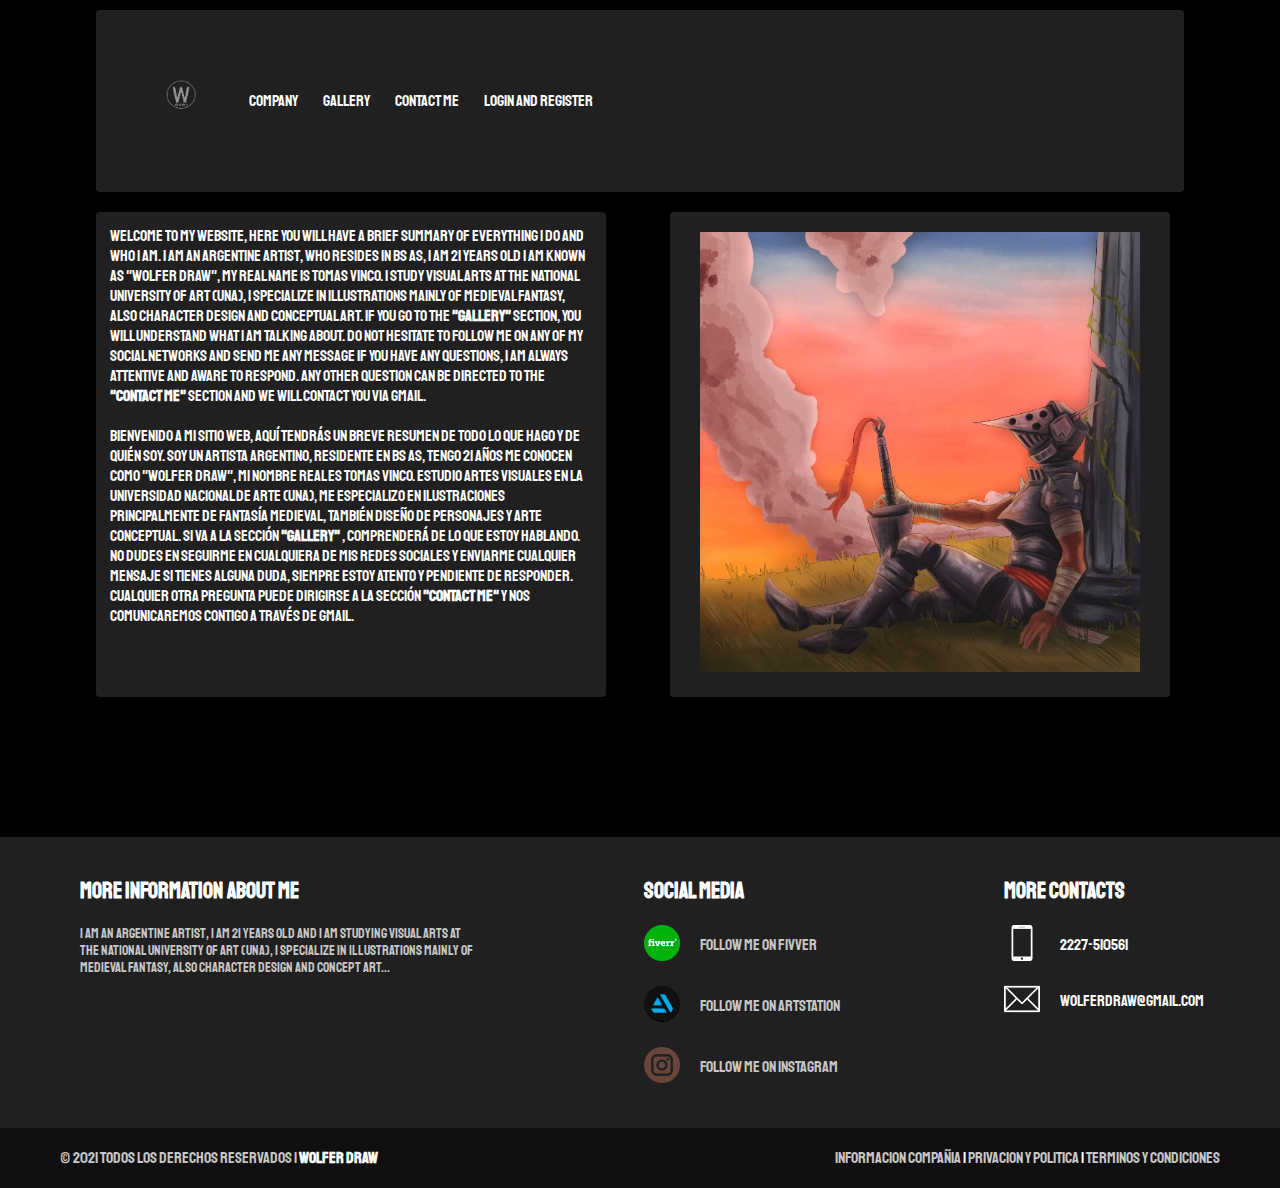
<file: index.html>
<!doctype html>
<html lang="en">
  <head>
    
    <meta charset="utf-8">
    <meta name="viewport" content="width=device-width, initial-scale=1, shrink-to-fit=no">

    <link rel="stylesheet" href="https://cdn.jsdelivr.net/npm/bootstrap@4.5.3/dist/css/bootstrap.min.css" integrity="sha384-TX8t27EcRE3e/ihU7zmQxVncDAy5uIKz4rEkgIXeMed4M0jlfIDPvg6uqKI2xXr2" crossorigin="anonymous">

    <link rel="stylesheet" type="text/css" href="CSS/estilos.css">
    <style>
    @import url('https://fonts.googleapis.com/css2?family=Staatliches&display=swap');
    </style>

    <link rel="stylesheet" href=" https://cdnjs.cloudflare.com/ajax/libs/font-awesome/5.14.0/css/all.min.css">

    <meta name="viewport" content="width=device-width, user-scalable=no, initial-scale=1.0, maximum-scale=1.0, minimum-scale=1.0">

    <script src="https://code.jquery.com/jquery-3.5.1.slim.min.js" integrity="sha384-DfXdz2htPH0lsSSs5nCTpuj/zy4C+OGpamoFVy38MVBnE+IbbVYUew+OrCXaRkfj" crossorigin="anonymous"></script>
    <script src="https://cdn.jsdelivr.net/npm/bootstrap@4.5.3/dist/js/bootstrap.bundle.min.js" integrity="sha384-ho+j7jyWK8fNQe+A12Hb8AhRq26LrZ/JpcUGGOn+Y7RsweNrtN/tE3MoK7ZeZDyx" crossorigin="anonymous"></script>
    
    <title>Wolfer Draw</title>
  </head>
  <body>
        
        <div class="contenedor">
                            <div class="Menu" class="shadow-sm p-3 mb-5 bg-white rounded">


                                              <ul>
                                                <img src="icon/logo.png" alt="logo">
                                                  <li><A href="index.html"> Company</a></li>
                                                  <li><a href="pages/galeria.html"> Gallery</a></li>
                                                  <li><a href="pages/Contactos.html"> Contact Me</a></li>
                                                   <li><a href="pages/login.html"> Login and Register</a></li>

                                              </ul>
                          </div>

                              <div class="Texto">  <p>Welcome to my website, here you will have a brief summary of everything I do and who I am.
                              I am an Argentine artist, who resides in Bs As, I am 21 years old I am known as
                              "Wolfer Draw", my real name is Tomas Vinco. I study visual arts at the National University of Art (UNA), I specialize in illustrations mainly of medieval fantasy, also character design and conceptual art.
                              If you go to the <a href="pages/galeria.html"> <strong>"Gallery"</strong></a> section, you will understand what I am talking about.

                              Do not hesitate to follow me on any of my social networks and send me any message if you have any questions, I am always attentive and aware to respond.
                              Any other question can be directed to the <a href="pages/Contactos.html"> <strong> "Contact Me"</strong></a> section and we will contact you via gmail.
                              <br></br>
                              Bienvenido a mi sitio web, aquí tendrás un breve resumen de todo lo que hago y de quién soy. Soy un artista argentino, residente en Bs As, tengo 21 años me conocen como "Wolfer Draw", mi nombre real es Tomas Vinco. Estudio artes visuales en la Universidad Nacional de Arte (UNA), me especializo en ilustraciones principalmente de fantasía medieval, también diseño de personajes y arte conceptual. Si va a la sección <a href="pages/galeria.html"> <strong>"Gallery"</strong></a> , comprenderá de lo que estoy hablando. No dudes en seguirme en cualquiera de mis redes sociales y enviarme cualquier mensaje si tienes alguna duda, siempre estoy atento y pendiente de responder. Cualquier otra pregunta puede dirigirse a la sección <a href="pages/Contactos.html"> <strong> "Contact Me"</strong></a>  y nos comunicaremos contigo a través de gmail.
                              </p>

                            </div>

                    <div class="Slider">
                        <ul class="sliDer">
                                  <li id="slide1"><img src="imagenes/caballero.jpg" alt="caballero"></li>
                                   <li id="slide2"> <img src="imagenes/MagmaDragon.jpg" alt="dragon"></li>
                                   <li id="slide3"> <img src="imagenes/AncestralDragon.jpg" alt="Dragon"></li>
                                   <li id="slide4"><img src="imagenes/samurai.jpg" alt="samurai"></li>
                          </ul>
                      </div>
      </div> 
           
                <footer>

                 <div class="container-footer-all">

                      <div class="container-body">

                          <div class="colum1">
                              <h1>More information about me</h1>

                              <p> I am an argentine artist, I am 21 years old and I am studying visual arts at the National University of Art (UNA), I specialize in illustrations mainly of medieval fantasy, also character design and concept art...</p>

                          </div>

                          <div class="colum2">

                              <h1>Social Media</h1>

                              <div class="row">
                                  <a href="https://www.fiverr.com/wolfer55?up_rollout=true" target="_blank" Tittle="Al fiverr de Wolfer Draw" ><img src="icon/fiverr (1).png"></a>
                                  <label>Follow Me on Fivver</label>
                              </div>
                              <div class="row">
                                 <a href="https://www.artstation.com/wolferdraw" target="_blank" Tittle="Al artstation de Wolfer Draw" ><img src="icon/artstation (1).png"></a> 
                                  <label>Follow me on Artstation</label>
                              </div>
                              <div class="row">
                                 <a href="https://www.instagram.com/wolfer_draw/" target="_blank" Tittle="Al instagram de Wolfer Draw" ><img src="icon/instagram.png"></a>
                                  <label>Follow me on Instagram</label>
                              </div>

                          </div>

                          <div class="colum3">

                              <h1> More Contacts</h1>



                           <div class="row2">
                                  <img src="icon/smartphone.png">
                                  <label>2227-510561</label>
                              </div>

                              <div class="row2">
                                  <img src="icon/contact.png">
                                   <label>wolferdraw@gmail.com</label>
                              </div>

                          </div>

                      </div>

                  </div>

                  <div class="container-footer">
                         <div class="footer">
                              <div class="copyright">
                                  © 2021 Todos los Derechos Reservados | <a href="">Wolfer Draw</a>
                              </div>

                              <div class="information">
                                  <a href="">Informacion Compañia</a> | <a href="">Privacion y Politica</a> | <a href="">Terminos y Condiciones</a>
                              </div>
                          </div>

                      </div>

              </footer>
    
           
  </body>                  
</html>
</file>
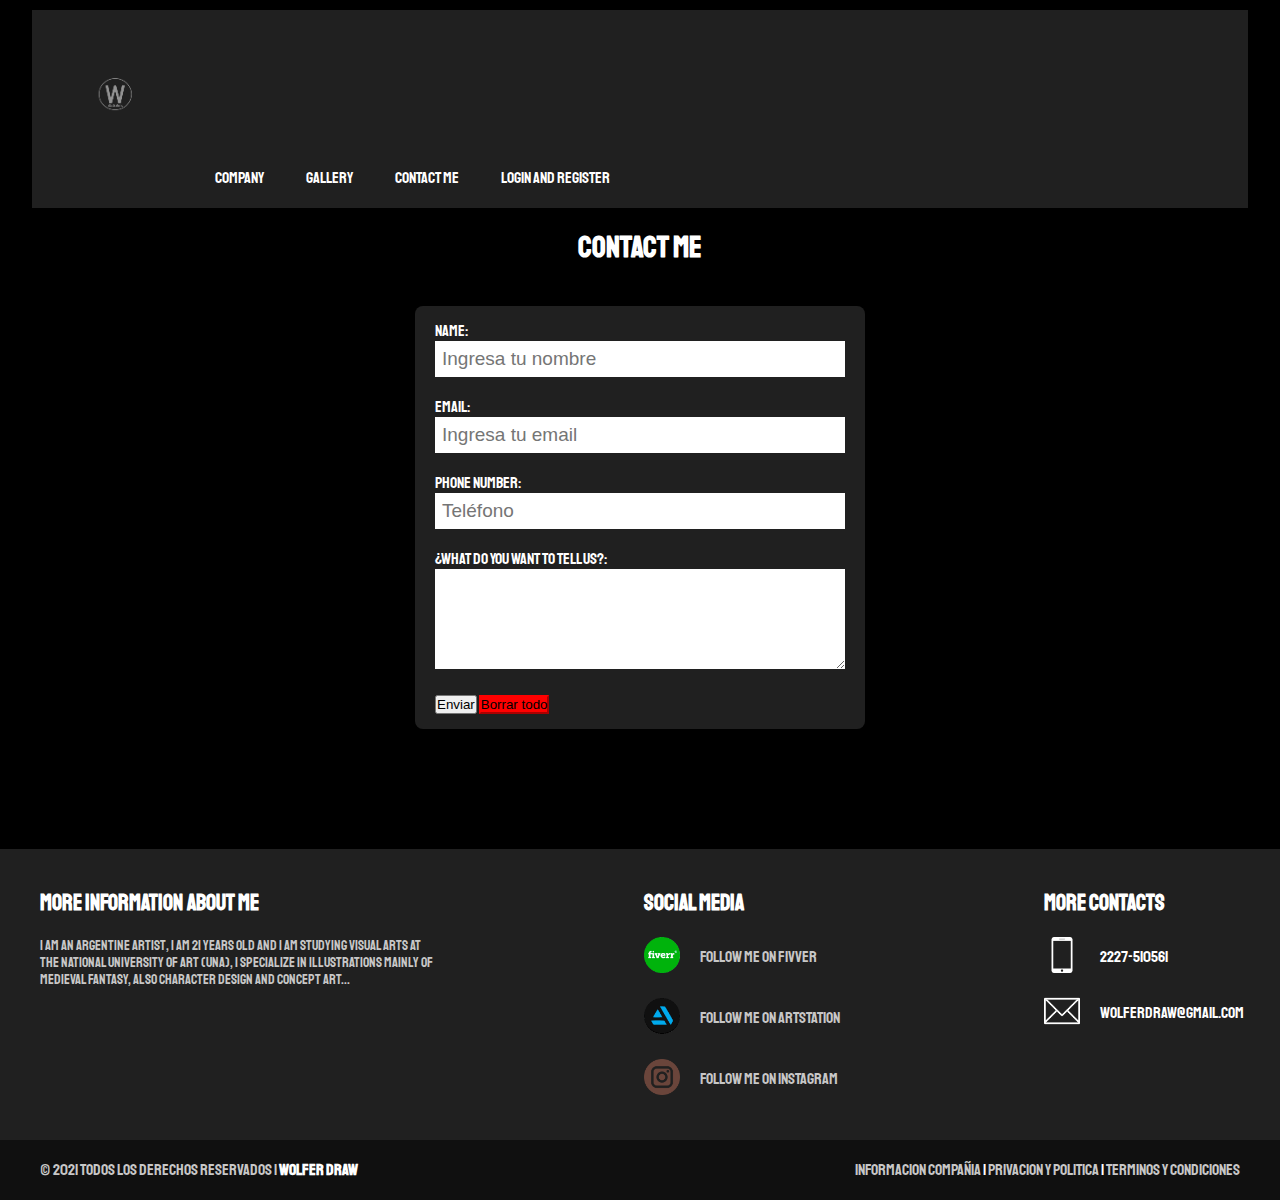
<file: pages/Contactos.html>
<!DOCTYPE html>
<html>
<head>
	<title>Contactos</title>
		<meta charset="utf-8">
    
        <meta charset="utf-8">
        <meta name="viewport" content="width=device-width, initial-scale=1, shrink-to-fit=no">

        <link rel="stylesheet" href="https://cdn.jsdelivr.net/npm/bootstrap@4.5.3/dist/css/bootstrap.min.css" integrity="sha384-TX8t27EcRE3e/ihU7zmQxVncDAy5uIKz4rEkgIXeMed4M0jlfIDPvg6uqKI2xXr2" crossorigin="anonymous">

        <link rel="stylesheet" type="text/css" href="../CSS/estiloscontactos.css">
        <style>
        @import url('https://fonts.googleapis.com/css2?family=Staatliches&display=swap');
        </style>

        <link rel="stylesheet" href=" https://cdnjs.cloudflare.com/ajax/libs/font-awesome/5.14.0/css/all.min.css">

        <meta name="viewport" content="width=device-width, user-scalable=no, initial-scale=1.0, maximum-scale=1.0, minimum-scale=1.0">


<body>
	<div class= "contenedor">
		 <div class="Menu" class="shadow-sm p-3 mb-5 bg-white rounded">
                    
                        
                            <ul>
                              <img src="../icon/logo.png" alt="logo">
                                <li><A href="../index.html">Company</a></li>
                                <li><a href="galeria.html"> Gallery</a></li>
                                <li><a href="Contactos.html"> Contact Me</a></li>
				 <li><a href="login.html"> Login and Register</a></li>
                            </ul>
                          
        </div> 
      		<div class="Contactos">
	  			<h2>Contact Me</h2>
	  		<form action="" method="GET" enctype="multipart/form-data">
	  			<label>Name:</label>
	  			<input type="text" name="nombre" placeholder="Ingresa tu nombre">
	  			<label>Email:</label>
	  			<input type="email" name="Email" placeholder="Ingresa tu email">
	  			<label>Phone Number:</label>
	  			<input type="text" name="telefono" placeholder="Teléfono">
	  			<label>¿What do you want to tell us?:</label>
	  			<textarea></textarea>
	  			<button type="submit" class="btn btn-success"  name="submit" value="ENVIAR">Enviar</button>
	  		    <button type="reset" class="btn btn-warning" name="resetear" value="borrar todo">Borrar todo</button>
	  		</form>
			 </div>
	</div>
	 <footer>
       
       <div class="container-footer-all">
        
            <div class="container-body">

                <div class="colum1">
                    <h1>More information about me</h1>

                    <p> I am an argentine artist, I am 21 years old and I am studying visual arts at the National University of Art (UNA), I specialize in illustrations mainly of medieval fantasy, also character design and concept art...</p>

                </div>

                <div class="colum2">

                    <h1>Social Media</h1>

                    <div class="row">
                        <a href="https://www.fiverr.com/wolfer55?up_rollout=true" target="_blank" Tittle="Al fiverr de Wolfer Draw" ><img src="../icon/fiverr (1).png"></a>
                        <label>Follow Me on Fivver</label>
                    </div>
                    <div class="row">
                       <a href="https://www.artstation.com/wolferdraw" target="_blank" Tittle="Al artstation de Wolfer Draw" ><img src="../icon/artstation (1).png"></a> 
                        <label>Follow me on Artstation</label>
                    </div>
                    <div class="row">
                       <a href="https://www.instagram.com/wolfer_draw/" target="_blank" Tittle="Al instagram de Wolfer Draw" ><img src="../icon/instagram.png"></a>
                        <label>Follow me on Instagram</label>
                    </div>
                    
                </div>

                <div class="colum3">

                    <h1> More Contacts</h1>

                 

                 <div class="row2">
                        <img src="../icon/smartphone.png">
                        <label>2227-510561</label>
                    </div>

                    <div class="row2">
                        <img src="../icon/contact.png">
                         <label>wolferdraw@gmail.com</label>
                    </div>

                </div>

            </div>
        
        </div>
        
        <div class="container-footer">
               <div class="footer">
                    <div class="copyright">
                        © 2021 Todos los Derechos Reservados | <a href="">Wolfer Draw</a>
                    </div>

                    <div class="information">
                        <a href="">Informacion Compañia</a> | <a href="">Privacion y Politica</a> | <a href="">Terminos y Condiciones</a>
                    </div>
                </div>

            </div>
        
    </footer>
</body>
</html>
</file>
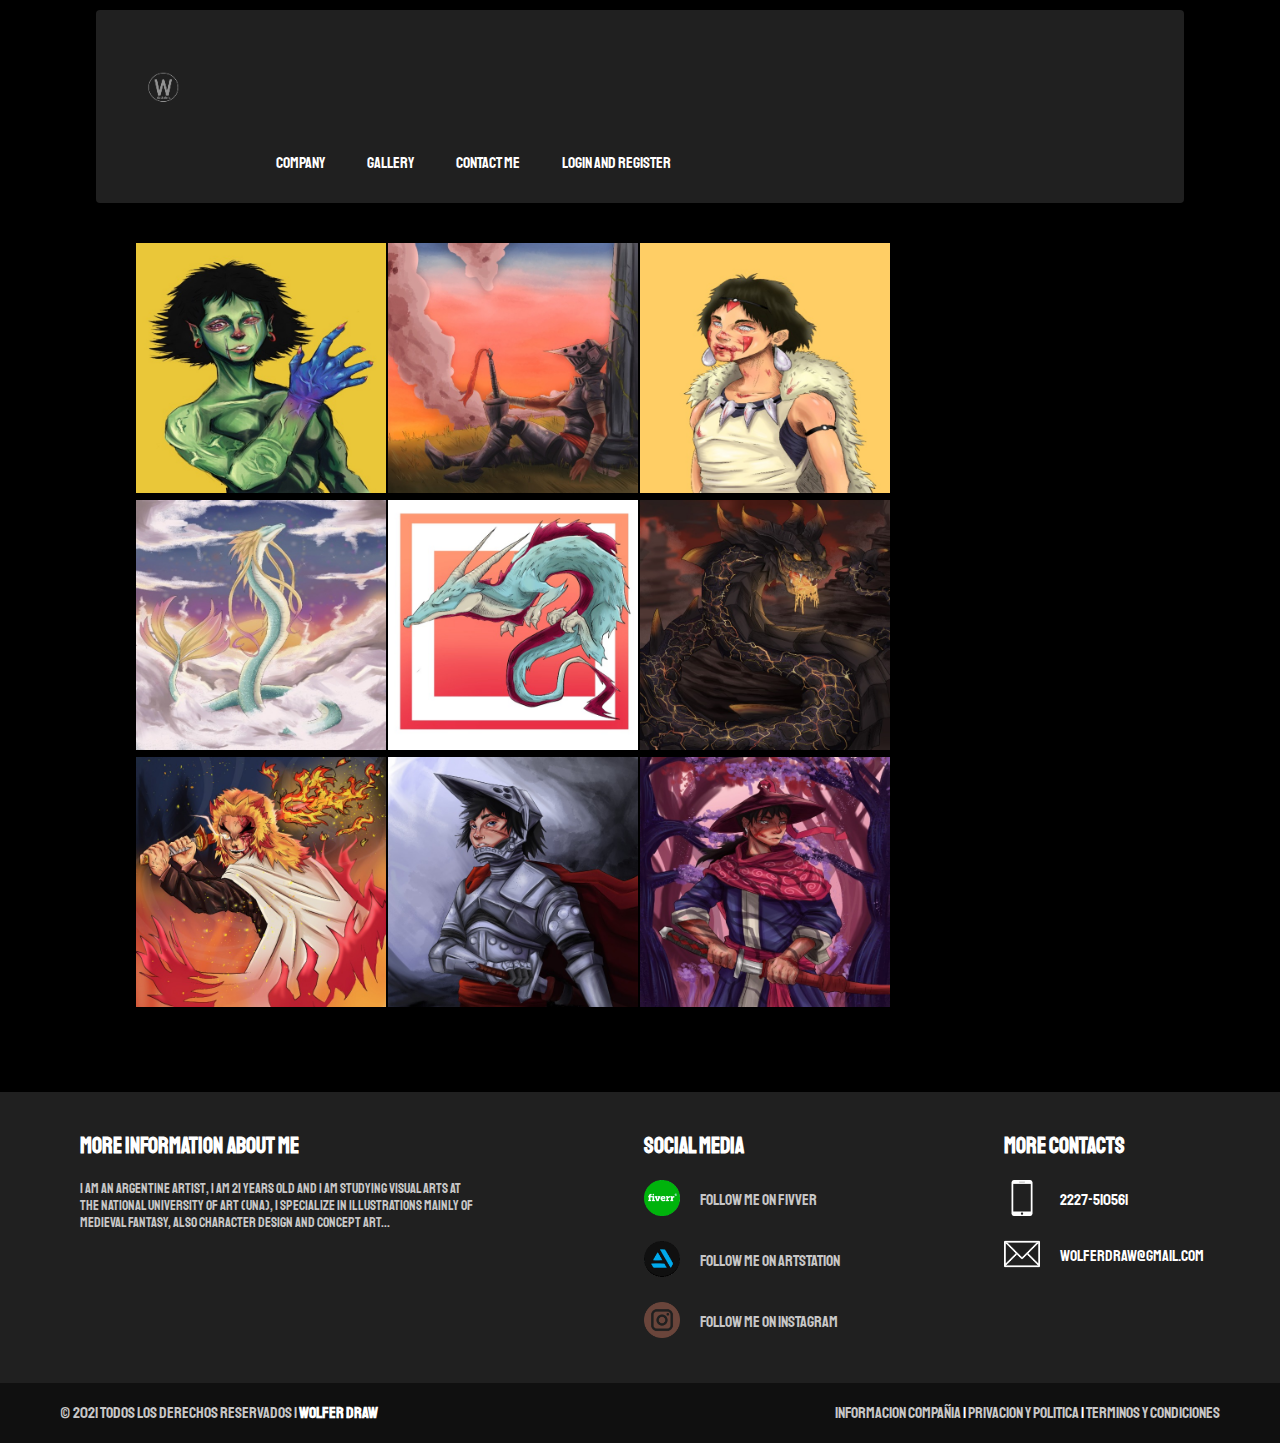
<file: pages/galeria.html>
<!DOCTYPE html>
<html>
<head>
	<title>Galeria</title>
		<meta charset="utf-8">
    
        <meta charset="utf-8">
        <meta name="viewport" content="width=device-width, initial-scale=1, shrink-to-fit=no">

        <link rel="stylesheet" href="https://cdn.jsdelivr.net/npm/bootstrap@4.5.3/dist/css/bootstrap.min.css" integrity="sha384-TX8t27EcRE3e/ihU7zmQxVncDAy5uIKz4rEkgIXeMed4M0jlfIDPvg6uqKI2xXr2" crossorigin="anonymous">

        <link rel="stylesheet" type="text/css" href="../CSS/galeria.css">
        <style>
        @import url('https://fonts.googleapis.com/css2?family=Staatliches&display=swap');
        </style>

        <link rel="stylesheet" href=" https://cdnjs.cloudflare.com/ajax/libs/font-awesome/5.14.0/css/all.min.css">

        <meta name="viewport" content="width=device-width, user-scalable=no, initial-scale=1.0, maximum-scale=1.0, minimum-scale=1.0">

</head>
<body>
	  <script src="https://code.jquery.com/jquery-3.5.1.slim.min.js" integrity="sha384-DfXdz2htPH0lsSSs5nCTpuj/zy4C+OGpamoFVy38MVBnE+IbbVYUew+OrCXaRkfj" crossorigin="anonymous"></script>
    <script src="https://cdn.jsdelivr.net/npm/bootstrap@4.5.3/dist/js/bootstrap.bundle.min.js" integrity="sha384-ho+j7jyWK8fNQe+A12Hb8AhRq26LrZ/JpcUGGOn+Y7RsweNrtN/tE3MoK7ZeZDyx" crossorigin="anonymous"></script>
<div class="contenedor">
	               <div class="Menu">
			
	                      <img src="../icon/logo.png" alt="logo" class="">
	                        <ul>
	                           <li><A href="../index.html"> Company</a></li>
	                             <li><a href="galeria.html"> Gallery</a></li>
	                             <li><a href="Contactos.html"> Contact Me</a></li>
				     <li><a href="login.html"> Login and Register </a></li>
	                            </ul>   
	                          
	                 </div> 
			

      <section id="galeria" class="galeria">
        
      <section id="sectionIndex" class="animate__animated animate__fadeInUp">
            <div class="gridArticulosIndex">
                <article>
                   <img src="../imagenes/cicatriz.jpg" class="imagenProductoIndex" alt=""></a>
                   
                   
                </article>
                <article>
                    <img src="../imagenes/caballero.jpg" class="imagenProductoIndex" alt=""></a>
                    
                 
                </article>
                <article>
                    <img src="../imagenes/canibal.jpg" class="imagenProductoIndex" alt=""></a>
                   
                    
                </article>
                <article>
                   <img src="../imagenes/AncestralDragon.jpg" class="imagenProductoIndex" alt=""></a>
                    
                    
                </article>
                <article>
                    <img src="../imagenes/dragon.jpg" alt=""></a>
                    
                    
                </article>
                <article>
                 <img src="../imagenes/MagmaDragon.jpg" class="imagenProductoIndex" alt=""></a>
                    
                    
                </article>
                <article>
                   <img src="../imagenes/rengoku (1).jpg" class="imagenProductoIndex" alt=""></a>
                    
                    
                </article>
                <article>
                   <img src="../imagenes/caballero (1).jpg" class="imagenProductoIndex" alt=""></a>
                    
                    
                </article>
                <article>
                    <img src="../imagenes/samurai.jpg" class="imagenProductoIndex" alt=""></a>
                    
                    
                </article>
        
            </div>
        </section>
</div>
  <footer>
       
       <div class="container-footer-all">
        
            <div class="container-body">

                <div class="colum1">
                    <h1>More information about me</h1>

                    <p> I am an argentine artist, I am 21 years old and I am studying visual arts at the National University of Art (UNA), I specialize in illustrations mainly of medieval fantasy, also character design and concept art...</p>

                </div>

                <div class="colum2">

                    <h1>Social Media</h1>

                    <div class="row">
                        <a href="https://www.fiverr.com/wolfer55?up_rollout=true" target="_blank" Tittle="Al fiverr de Wolfer Draw" ><img src="../icon/fiverr (1).png"></a>
                        <label>Follow Me on Fivver</label>
                    </div>
                    <div class="row">
                       <a href="https://www.artstation.com/wolferdraw" target="_blank" Tittle="Al artstation de Wolfer Draw" ><img src="../icon/artstation (1).png"></a> 
                        <label>Follow me on Artstation</label>
                    </div>
                    <div class="row">
                       <a href="https://www.instagram.com/wolfer_draw/" target="_blank" Tittle="Al instagram de Wolfer Draw" ><img src="../icon/instagram.png"></a>
                        <label>Follow me on Instagram</label>
                    </div>
                    
                </div>

                <div class="colum3">

                    <h1> More Contacts</h1>

                 

                 <div class="row2">
                        <img src="../icon/smartphone.png">
                        <label>2227-510561</label>
                    </div>

                    <div class="row2">
                        <img src="../icon/contact.png">
                         <label>wolferdraw@gmail.com</label>
                    </div>

                </div>

            </div>
        
        </div>
        
        <div class="container-footer">
               <div class="footer">
                    <div class="copyright">
                        © 2021 Todos los Derechos Reservados | <a href="">Wolfer Draw</a>
                    </div>

                    <div class="information">
                        <a href="">Informacion Compañia</a> | <a href="">Privacion y Politica</a> | <a href="">Terminos y Condiciones</a>
                    </div>
                </div>

            </div>
        
    </footer>
</body>
</html>
</file>
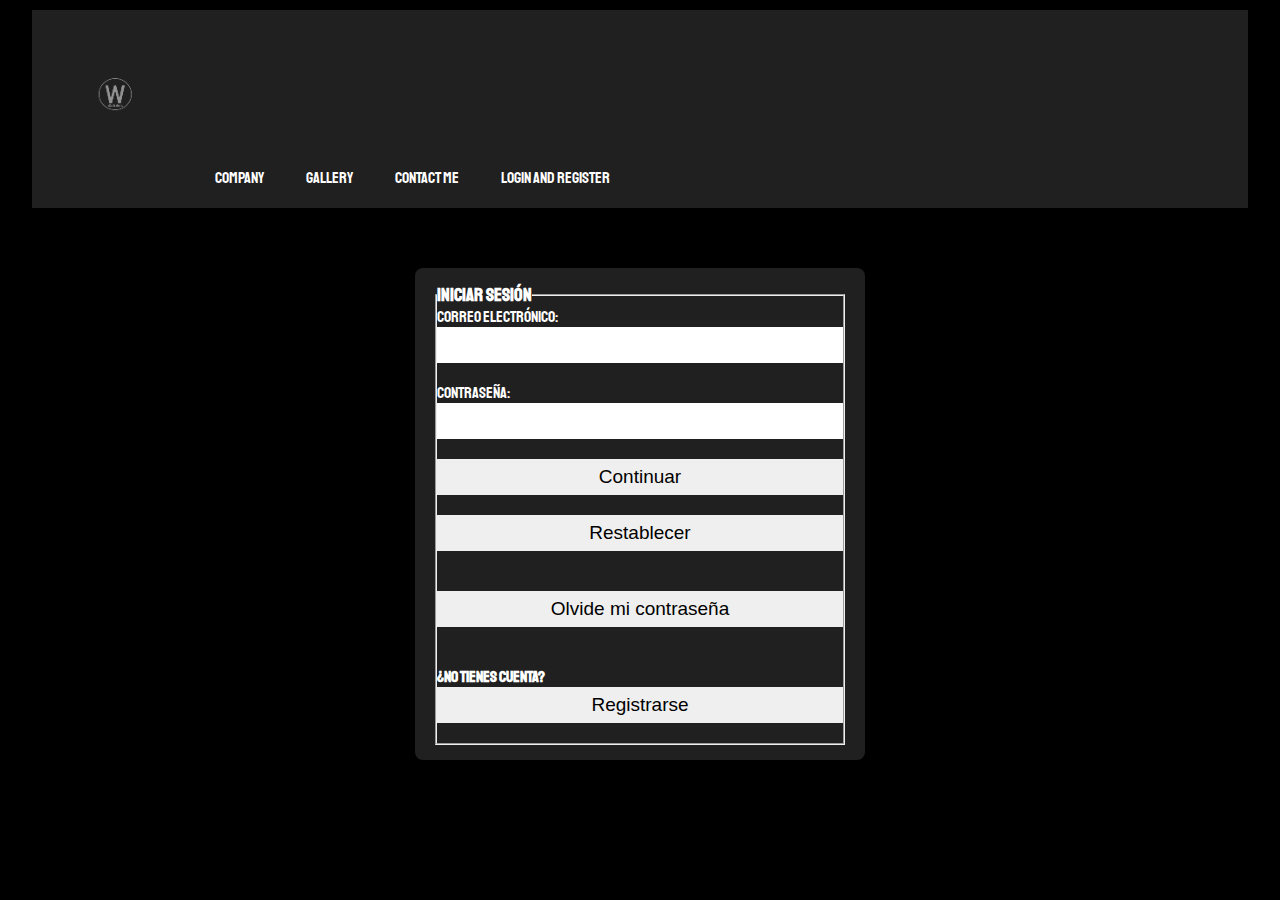
<file: pages/login.html>
<!DOCTYPE html>
<html>
<head>
    <title>Inicio de sesion</title>
    <meta charset="utf-8">
    <meta name="viewport" content="width=device-width, initial-scale=1, shrink-to-fit=no">

   <link rel="stylesheet" href="https://cdn.jsdelivr.net/npm/bootstrap@4.5.3/dist/css/bootstrap.min.css" integrity="sha384-TX8t27EcRE3e/ihU7zmQxVncDAy5uIKz4rEkgIXeMed4M0jlfIDPvg6uqKI2xXr2" crossorigin="anonymous">

    <link rel="stylesheet" type="text/css" href="../CSS/login.css">
    <style>
    @import url('https://fonts.googleapis.com/css2?family=Staatliches&display=swap');
    </style>

    <link rel="stylesheet" href=" https://cdnjs.cloudflare.com/ajax/libs/font-awesome/5.14.0/css/all.min.css">

    <meta name="viewport" content="width=device-width, user-scalable=no, initial-scale=1.0, maximum-scale=1.0, minimum-scale=1.0">
</head>
<body>
       <div class="contenedor">
          <div class="Menu" class="shadow-sm p-3 mb-5 bg-white rounded">
                    
                        
                            <ul>
                              <img src="../icon/logo.png" alt="logo">
                                <li><A href="../index.html"> Company</a></li>
                                <li><a href="galeria.html"> Gallery</a></li>
                                <li><a href="Contactos.html"> Contact Me</a></li>
                                <li><a href="login.html"> Login and Register</a></li>
                             
                            </ul>
                </div>
            <div class="Login">
                        <form action="">
                        <fieldset>
                        <legend><h3>Iniciar Sesión</h3></legend>

                            <label for="eMail"> Correo electrónico:  </label>
                            <input type="email" id="eMail">
                            <br>
                            <label for="contraseña">Contraseña: </label>
                            <input type="password" id="contraseña">  
                            <br>
                            <input type="submit" value="Continuar" id="">
                            <input type="reset" value="Restablecer" id="">
                            <br> <br>
                            <a href=""><input type="button" value="Olvide mi contraseña" id=""></a>
                            <br> <br>
                            <label for="login"><b>¿No tienes cuenta?</b></label>
                            <a href="registrarse.html"><input type="button" value="Registrarse" id="login"></a>
                    </fieldset>
                </form>
           </div>
    </div> 

 </div>
</body>
</html>
</file>
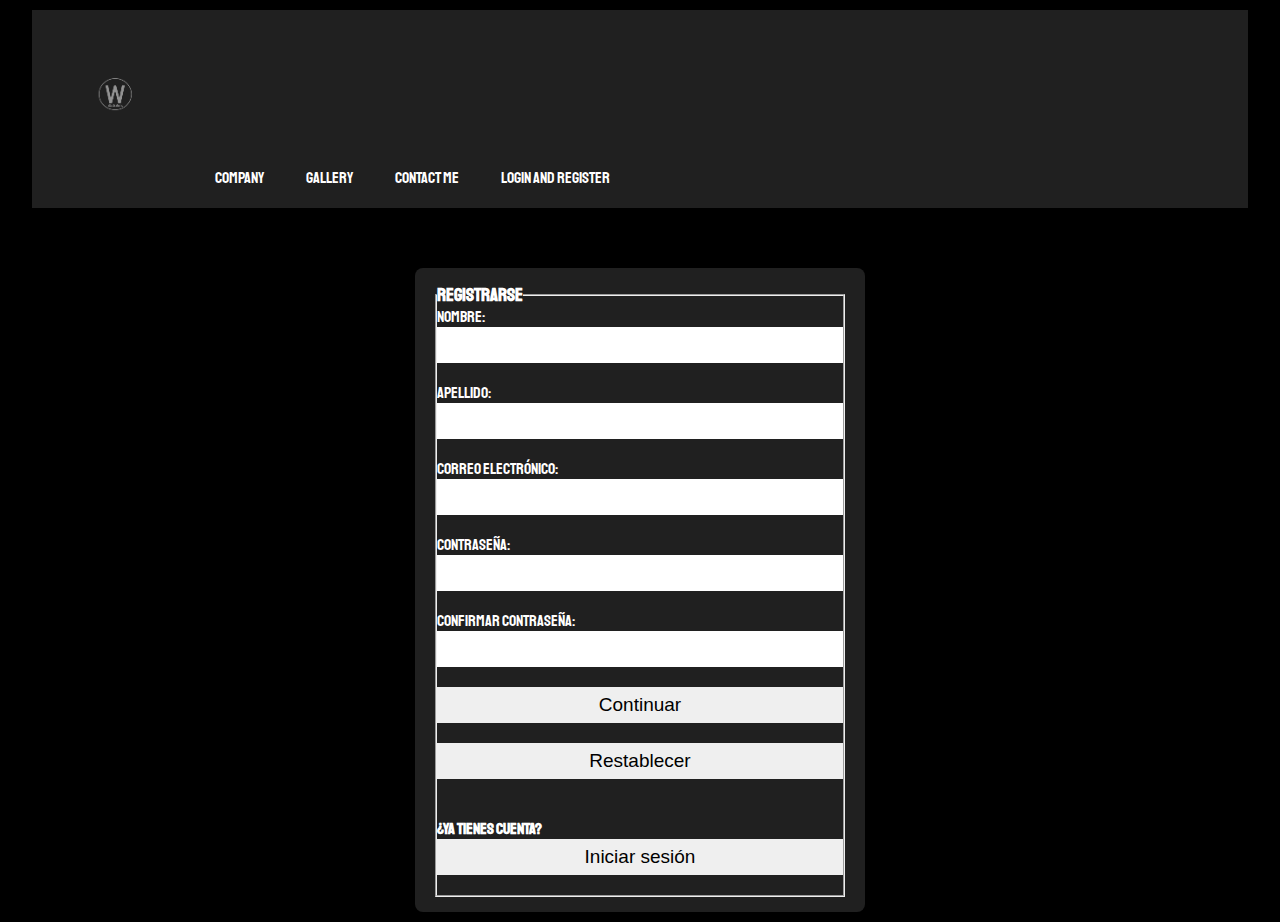
<file: pages/registrarse.html>
<!DOCTYPE html>
<html>
<head>
	<title>Registrarse</title>
	<meta charset="utf-8">
    <meta name="viewport" content="width=device-width, initial-scale=1, shrink-to-fit=no">

   <link rel="stylesheet" href="https://cdn.jsdelivr.net/npm/bootstrap@4.5.3/dist/css/bootstrap.min.css" integrity="sha384-TX8t27EcRE3e/ihU7zmQxVncDAy5uIKz4rEkgIXeMed4M0jlfIDPvg6uqKI2xXr2" crossorigin="anonymous">

    <link rel="stylesheet" type="text/css" href="../CSS/registrarse.css">
	
    <style>
    @import url('https://fonts.googleapis.com/css2?family=Staatliches&display=swap');
    </style>

    <link rel="stylesheet" href=" https://cdnjs.cloudflare.com/ajax/libs/font-awesome/5.14.0/css/all.min.css">

    <meta name="viewport" content="width=device-width, user-scalable=no, initial-scale=1.0, maximum-scale=1.0, minimum-scale=1.0">
</head>
<body>
	<div class="contenedor">
            <div class="Menu" class="shadow-sm p-3 mb-5 bg-white rounded">
                    
                        
                            <ul>
                                 <img src="../icon/logo.png" alt="logo">
                                <li><A href="../index.html"> Company</a></li>
                                <li><a href="galeria.html"> Gallery</a></li>
                                <li><a href="Contactos.html"> Contact Me</a></li>
                                <li><a href="login.html"> Login and Register</a></li>
                             
                            </ul>
		    
		     </div>
		
               <div class="registrarse">
                       <form action="">
                            <fieldset>
                                <legend><h3>Registrarse</h3></legend>

                                <label for="nombre">Nombre: </label>
                                <input type="text" id="nombre">
                                <br>
                                <label for="apellido">Apellido: </label>
                                <input type="text" id="apellido">
                                <br>
                                <label for="eMail">Correo electrónico: </label> 
                                <input type="email" id="eMail">    
                                <br>
                                <label for="contraseña">Contraseña: </label> 
                                <input type="password" id="contraseña">   
                                <br>
                                <label for="confContraseña">Confirmar contraseña: </label>
                                <input type="password" id="confContraseña">
                                <br>
                                <input type="submit" value="Continuar" id="">
                                <input type="reset" value="Restablecer" id="">
                                <br> <br>
                                <label for="login"><b>¿Ya tienes cuenta?</b></label>
                                <a href="login.html"><input type="button" value="Iniciar sesión" id="login"></a>
                            </fieldset>
		       </form> 
		    </div>    
         </div>
</body>
</html>
</file>
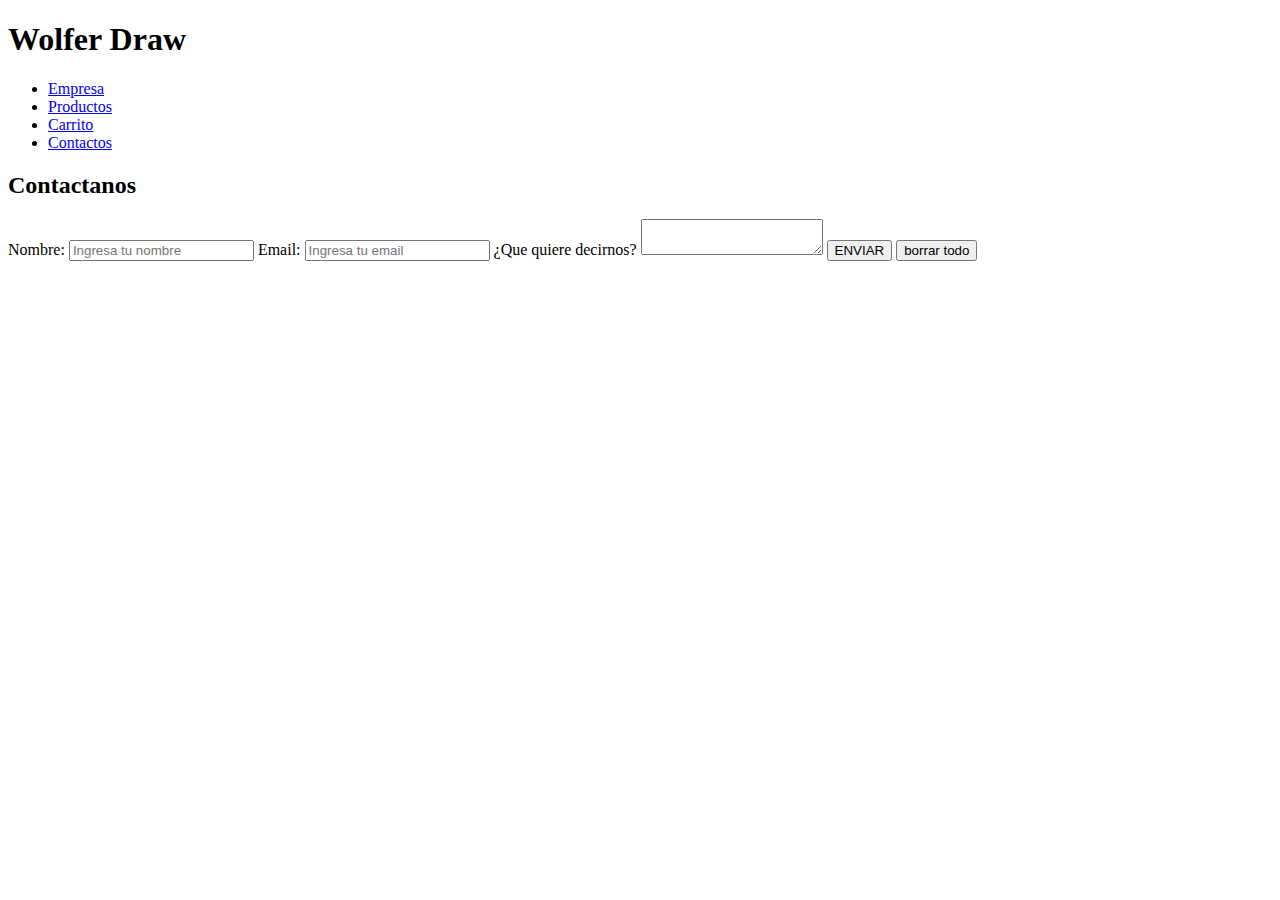
<file: pages/pages/Contactos.html>
<!DOCTYPE html>
<html>
<head>
	<title>Contactos</title>
</head>
<body>
	<h1>Wolfer Draw</h1>
	 <div class= Diviciones>
		<ul>
		    <li><A href="../index.html"> Empresa</a></li>
		    <li><a href="Productos.html"> Productos</a></li>
		    <li><a href="Carrito.html"> Carrito</a></li>
		    <li><a href="Contactos.html"> Contactos</a></li>
		 </ul>
	 </div>
	  <h2>Contactanos</h1>
	  <div>
	  		<form action="recibe.html" method="GET" enctype="multipart/form-data">
	  			<label>Nombre:</label>
	  			<input type="text" name="nombre" placeholder="Ingresa tu nombre">
	  			<label>Email:</label>
	  			<input type="email" name="email" placeholder="Ingresa tu email">
	  			<label>¿Que quiere decirnos?</label>
	  			<textarea></textarea>
	  			<input type="submit" name="sube_form" value="ENVIAR">
	  		    <input type="reset" name="resetear" value="borrar todo">
	  		</form>
	  </div>
	
</body>
</html>
</file>
<file: CSS/estilos.css>
* {
  padding: 0;
  margin: 0;
  box-sizing: border-box;
}

a {
  color: #fff;
  text-decoration: none;
  background-color: transparent;
  list-style: none;
}

body {
  background-color: #000000;
  color: #000;
  font-family: "Staatliches", cursive;
}

.contenedor {
  width: 85%;
  max-width: 1200px;
  margin: 10px auto;
  display: grid;
  grid-gap: 20px;
  grid-template-columns: repeat(2, auto);
  grid-template-rows: repeat(3, auto);
}

.contenedor > div,
.contenedor .Menu,
.contenedor .Texto,
.contenedor .Slider{
  background: #202020;
  padding: 10px 10px;
  border-radius: 4px;
}

.contenedor .Menu {
  background: #202020;
  color: #fff;
  grid-column-start: 1;
  grid-column-end: -1;
}

.Menu ul {
    display: flex;
    width: 100%;
    height: 100%;
    align-items: center;
    padding: 10px 20px;
    list-style: none;
    justify-content:center center;
}

.Menu li a {
  text-decoration: none;
  color: white;
  display: block;
  margin: 0px 25px 0px 0px;
}

.Menu img {
  max-height: 100%;
  min-height: 20%;
  width: 12%;
  display: center;
}

.Menu li a:hover {
  background: grey;
}

.contenedor .Texto{
   grid-column: span 2;
   box-sizing: border-box;
   display: flex;
    color:#ffffff;
    text-decoration: none;
}
.Texto{
  width: 510px;
  color: white;
  text-decoration: none;
}
.Texto p{
  margin: 4px;
  width: 0 0 5px 0;
}

.btn-link {
    color: #ffffff;
    text-decoration: none; 
  }
.card-body {
    -ms-flex: 1 1 auto;
    min-height: 1px;
    padding: 1.25rem;
    color: #ffff;
}


.contenedor .Slider {
  grid-column: 2/3;
  background-color: #202020;
  text-align: center;
  display: center;
  align-items: center;
  justify-content: center;
  width: 500px;
  grid-row: 2/3;
}

.Slider {
  width: 500px;
  margin: auto;
  overflow: hidden;
  position: right;
}

.Slider ul {
  display: flex;
  padding: 0;
  width: 400%;
  animation: cambio 20s infinite;
}

.Slider li {
  width: 100%;
  list-style: none;
}

.Slider img {
  width: 100%;
  padding: 10px 20px;
}

@keyframes cambio {
  0% {
    margin-left: 0;
  }
  20% {
    margin-left: 0;
  }
  25% {
    margin-left: -100%;
  }
  45% {
    margin-left: -100%;
  }
  50% {
    margin-left: -200%;
  }
  70% {
    margin-left: -200%;
  }
  75% {
    margin-left: -300%;
  }
  100% {
    margin-left: -300%;
  }
}
.contenedor .Texto {
  grid-column: 1/2;
}
@media screen and (max-width: 768px){
	
	.contenedor .Slider {
			    grid-column: 1/-1;
			    background-color: #202020;
			    text-align: center;
			    display:;
			    align-items: center;
			    justify-content: ;
			    width: 310px;
			    grid-row: -1/-1;
			    align-self: end;
			  }
		.contenedor .Menu{
			    grid-column: 1/-1;
			    font-size: 13px;
			}
		.Menu{
			    font-size: 0.8rem;
			    width:310px;
			  }

		 .contenedor .Texto {
		    grid-column: 1/-1;
		    align-self: end;
		    font-size: 9px;
		    width:310px;
			  }
	
		.
  }

@media screen and (max-width: 768px){
    
    .container-body{
        flex-wrap: wrap;
    }
    
    .colum1{
        max-width: 100%;
    }
    
    .colum2,
    .colum3{
        margin-top: 40px;
    }
}
  @media screen and (max-width: 768px){
            .contenedor {
            width: 85%;
            max-width: 768px;
            margin: 10px auto;
            display: grid;
            grid-gap: 20px;
            grid-template-columns: repeat(1, auto);
            grid-template-rows: repeat(1, auto);
            grid-template-areas:
                      "Menu "
                      "Texto"
                      "Slider"
		    "footer";
                      }
        .Menu ul, li{
                font-size: 0.8rem;
		;
          }
   }
footer{
    width: 100%;
    background: #202020;
    color: white;   
    margin-top: 120px;
}

.container-footer-all{
    width: 100%;
    max-width: 1200px;
    margin: auto;
    padding: 40px;
}

.container-body{
    display: flex;
    justify-content: space-between;
}

.colum1{
    max-width: 400px;
}

.colum1 h1{
    font-size: 22px;
}

.colum1 p{
    font-size: 14px;
    color: #C7C7C7;
    margin-top: 20px;
}

.colum2{
    max-width: 400px;
    
}

.colum2 h1{
    font-size: 22px;
}

.row{
    margin-top: 20px;
    display: flex;
}

.row img{
    width: 36px;
    height: 36px;
}

.row label{
    margin-top: 10px;
    margin-left: 20px;
    color: #C7C7C7;
}

.colum3{
    max-width: 400px;
}

.colum3 h1{
    font-size: 22px;
}

.row2{
    margin-top: 20px;
    display: flex;
}

.row2 img{
    width: 36px;
    height: 36px;
}

.row2 label{
    margin-top: 10px;
    margin-left: 20px;
    max-width: 140px;
}

.container-footer{
    width: 100%;  
    background: #101010;
}

.footer{
    max-width: 1200px;
    margin: auto;
    display: flex;
    justify-content: space-between;  
    padding:20px;
}

.copyright{
    color: #C7C7C7;
}

.copyright a{
    text-decoration: none;
    color: white;
    font-weight: bold;
}

.information a{
    text-decoration: none;
    color: #C7C7C7;
}

li .logo{
  width: 30px;
}
</file>
<file: CSS/estiloscontactos.css>
*{
	padding: 0;
	margin: 0;
}
a {
    color: #fff;
    text-decoration: none;
    background-color: transparent;
    list-style: none; }

body{
	background-color: black;
	color: WHITE;
	font-family: 'Staatliches', cursive;
	
}


.contenedor{
		width: 95%;
		max-width: 1300px;
		margin: 10px auto;
		display: grid;
		grid-gap: 20px;
		grid-template-columns: repeat(1, auto);
		grid-template-rows: repeat(2, auto);
}


.contenedor > div,
.contenedor .Menu,
.contenedor .Contactos,{
	background: white;
	padding: 10px 10px;
	border-radius: 4px;
}


.contenedor .Menu {
  background: #202020;
  color: #fff;
  grid-column-start: 1;
  grid-column-end: -1;
}

.Menu ul, li{
  display: inline-block;
  padding: 10px 20px;
  list-style: none;
  }

.Menu li a {
  text-decoration: none;
  color: white;
  display: block;
}

.Menu img {
  max-height: 100%;
  min-height: 20%;
  width: 12%;
  display: center;
}

.Menu li a:hover {
  background: #202020;
}

form {
	width: 450px;
	margin:auto;
	background: #202020;
	padding: 15px 20px;
	box-sizing: border-box;
	margin-top: 40px;
	border-radius: 8px;
}
h2{
	color: #fff;
	text-align: center; 
	margin: 0;
	font-size: 30px;
	margin-bottom: 20px;
}

input,textarea {
	width: 100%;
	margin-bottom: 20px;
	padding: 7px;
	box-sizing: border-box;
	font-size: 19px;
	border: none;

}


textarea{
	min-height: 100px;
	max-height: 200px;
	max-width: 100%;
}
.btn-warning{
	background-color: red;
	border-color: red;
}
footer{
    width: 100%;
    background: #202020;
    color: white;   
    margin-top: 120px;
}

.container-footer-all{
    width: 100%;
    max-width: 1200px;
    margin: auto;
    padding: 40px;
}

.container-body{
    display: flex;
    justify-content: space-between;
}

.colum1{
    max-width: 400px;
}

.colum1 h1{
    font-size: 22px;
}

.colum1 p{
    font-size: 14px;
    color: #C7C7C7;
    margin-top: 20px;
}

.colum2{
    max-width: 400px;
    
}

.colum2 h1{
    font-size: 22px;
}

.row{
    margin-top: 20px;
    display: flex;
}

.row img{
    width: 36px;
    height: 36px;
}

.row label{
    margin-top: 10px;
    margin-left: 20px;
    color: #C7C7C7;
}

.colum3{
    max-width: 400px;
}

.colum3 h1{
    font-size: 22px;
}

.row2{
    margin-top: 20px;
    display: flex;
}

.row2 img{
    width: 36px;
    height: 36px;
}

.row2 label{
    margin-top: 10px;
    margin-left: 20px;
    max-width: 140px;
}

.container-footer{
    width: 100%;  
    background: #101010;
}

.footer{
    max-width: 1200px;
    margin: auto;
    display: flex;
    justify-content: space-between;  
    padding:20px;
}

.copyright{
    color: #C7C7C7;
}

.copyright a{
    text-decoration: none;
    color: white;
    font-weight: bold;
}

.information a{
    text-decoration: none;
    color: #C7C7C7;
}

li .logo{
  width: 30px;
}


@media( max-width: 768px){
		.Menu{
		    font-size: 0.8rem;
		    width:310px;
		  }
		form{
			width: 100%
		}
}
@media screen and (max-width: 768px){
    
    .container-body{
        flex-wrap: wrap;
    }
    
    .colum1{
        max-width: 100%;
    }
    
    .colum2,
    .colum3{
        margin-top: 40px;
    }
}
</file>
<file: CSS/galeria.css>
* {
  padding: 0;
  margin: 0;
  box-sizing: border-box;
}

a {
  color: #fff;
  text-decoration: none;
  background-color: transparent;
  list-style: none;
}

body {
  background-color:black;
  color:#000;
  font-family: "Staatliches", cursive;
}
 .contenedor {
  width: 85%;
  max-width: 1200px;
  margin: 10px auto;
  display: grid;
  grid-gap: 20px;
  grid-template-columns: repeat(1, auto);
  grid-template-rows: repeat(2, auto);
}
.contenedor > div,
.contenedor .Menu {
  background: #202020;
  padding: 10px 10px;
  border-radius: 4px;
}

.Menu {
  background: #202020;
  color: #fff;
  grid-column-start: 1;
  grid-column-end: -1;
}

.Menu ul, li{
  display: inline-block;
  padding: 10px 20px;
  list-style: none;
  }

.Menu li a {
  text-decoration: none;
  color: white;
  display: block;
}

.Menu img{
  max-height: 100%;
  min-height: 20%;
  width: 12%;
  display: center;
}

.Menu li a:hover {
  background: grey;
}
li .logo{
  width: 30px;
}

footer{
    width: 100%;
    background: #202020;
    color: white;   
    
}

.container-footer-all{
    width: 100%;
    max-width: 1200px;
    margin: auto;
    padding: 40px;
    margin-top: 60px;
}

.container-body{
    display: flex;
    justify-content: space-between;
}

.colum1{
    max-width: 400px;
}

.colum1 h1{
    font-size: 22px;
}

.colum1 p{
    font-size: 14px;
    color: #C7C7C7;
    margin-top: 20px;
}

.colum2{
    max-width: 400px;
    
}

.colum2 h1{
    font-size: 22px;
}

.row{
    margin-top: 20px;
    display: flex;
}

.row img{
    width: 36px;
    height: 36px;
}

.row label{
    margin-top: 10px;
    margin-left: 20px;
    color: #C7C7C7;
}

.colum3{
    max-width: 400px;
}

.colum3 h1{
    font-size: 22px;
}

.row2{
    margin-top: 20px;
    display: flex;
}

.row2 img{
    width: 36px;
    height: 36px;
}

.row2 label{
    margin-top: 10px;
    margin-left: 20px;
    max-width: 140px;
}

.container-footer{
    width: 100%;  
    background: #101010;
}

.footer{
    max-width: 1200px;
    margin: auto;
    display: flex;
    justify-content: space-between;  
    padding: 20px;
}

.copyright{
    color: #C7C7C7;
}

.copyright a{
    text-decoration: none;
    color: white;
    font-weight: bold;
}

.information a{
    text-decoration: none;
    color: #C7C7C7;
}

li .logo{
  width: 30px;
}

.gridArticulosIndex{
    align-content: center center;
    align-items:  center center;
    margin: 1.25em;
    display: grid;
    width: max-content;
    grid-template-columns: 1fr 1fr 1fr;
    grid-template-rows: 2fr 2fr 2fr;
    grid-template-areas:
            "article article article"
            "article article article"
            "article article article";
    grid-column-gap: 2px;
    grid-row-gap: 2px;
    margin-left: 40px;
}

@media screen and (max-width: 768px){
.Menu{
    font-size: 0.8rem;
    width:310px;
  }
.gridArticulosIndex{
    align-content: center center;
    align-items:  center center;
    padding-top:20px;
    margin: 1.25em;
    display: grid;
    width: 350px;
    grid-template-columns: 1fr;
    grid-template-rows: 1fr 1fr 1fr 1fr 1fr 1fr 1fr 1fr 1fr;
    grid-template-areas:
            "article"
            "article"
            "article"
            "article"
            "article"
            "article"
            "article"
            "article"
            "article";
    grid-row-gap: 10px;
    margin-left: 40px;	

}
	.Menu ul, li{
	  font-size: 0.7rem;
	}
		
}
.gridArticulosIndex img{
  width: 250px;
  height: 250px;
}

@media(max-width: 600px;){
    img{
      display: flex;
			flex: 100%;
      }
	}
@media screen and (max-width: 768px){
    
    .container-body{
        flex-wrap: wrap;
    }
    
    .colum1{
        max-width: 100%;
    }
    
    .colum2,
    .colum3{
        margin-top: 40px;
    }
}
.column {
  margin: 15px 15px 0;
  padding: 0;
}
.column:last-child {
  padding-bottom: 60px;
}
.column::after {
  content: '';
  clear: both;
  display: block;
}
.column div {
  position: relative;
  float: left;
  width: 300px;
  height: 300px;
  margin: 0 0 0 25px;
  padding: 0;
}
.column div:first-child {
  margin-left: 0;
}
.column div span {
  position: absolute;
  bottom: -20px;
  left: 0;
  z-index: -1;
  display: block;
  width: 300px;
  margin: 0;
  padding: 0;
  color: #444;
  font-size: 18px;
  text-decoration: none;
  text-align: center;
  -webkit-transition: .3s ease-in-out;
  transition: .3s ease-in-out;
  opacity: 0;
}
figure {
  width: 300px;
  height: 200px;
  margin: 0;
  padding: 0;
  background: #fff;
  overflow: hidden;
}
figure:hover+span {
  bottom: -36px;
  opacity: 1;
}
</file>
<file: CSS/login.css>
*{
    padding: 0;
    margin: 0;
}
a {
    color: #fff;
    text-decoration: none;
    background-color: transparent;
    list-style: none; }

body{
    background-color: black;
    color: WHITE;
    font-family: 'Staatliches', cursive;
    
}


.contenedor{
        width: 95%;
        max-width: 1300px;
        margin: 10px auto;
        display: grid;
        grid-gap: 20px;
        grid-template-columns: repeat(1, auto);
        grid-template-rows: repeat(2, auto);
}


.contenedor > div,
.contenedor .Menu,
.contenedor .Login,{
    background: white;
    padding: 10px 10px;
    border-radius: 4px;
}


.contenedor .Menu {
  background: #202020;
  color: #fff;
  grid-column-start: 1;
  grid-column-end: -1;
}

.Menu ul, li{
  display: inline-block;
  padding: 10px 20px;
  list-style: none;
  }

.Menu li a {
  text-decoration: none;
  color: white;
  display: block;
}

.Menu img {
  max-height: 100%;
  min-height: 20%;
  width: 12%;
  display: center;
}

.Menu li a:hover {
  background: #202020;
}

form {
    width: 450px;
    margin:auto;
    background: #202020;
    padding: 15px 20px;
    box-sizing: border-box;
    margin-top: 40px;
    border-radius: 8px;
}
h2{
    color: #fff;
    text-align: center; 
    margin: 0;
    font-size: 30px;
    margin-bottom: 20px;
}

input,textarea {
    width: 100%;
    margin-bottom: 20px;
    padding: 7px;
    box-sizing: border-box;
    font-size: 19px;
    border: none;

}


textarea{
    min-height: 100px;
    max-height: 200px;
    max-width: 100%;
}

@media screen and (max-width: 768px) {
  .contenedor .Login {
    grid-column: 1/-1;
    width: 60% 
  }
  input ,textarea {
    width: 45%;
    margin-bottom: 2px;
    padding: 4x;
    box-sizing: border-box;
    font-size: 8x;
    border: none;

}
form {
    width: 310px;
    margin: auto;
    background: #202020;
    padding: 10px 15px;
    box-sizing: border-box;
    margin-top: 35px;
    border-radius: 8px;
    font-size:8px;
    }
  .contenedor .Menu{
    grid-column: 1/-1
  }
}
</file>
<file: CSS/registrarse.css>
*{
	padding: 0;
	margin: 0;
}
a {
    color: #fff;
    text-decoration: none;
    background-color: transparent;
    list-style: none; }

body{
	background-color: black;
	color: WHITE;
	font-family: 'Staatliches', cursive;
	
}


.contenedor{
		width: 95%;
		max-width: 1300px;
		margin: 10px auto;
		display: grid;
		grid-gap: 20px;
		grid-template-columns: repeat(1, auto);
		grid-template-rows: repeat(2, auto);
}


.contenedor > div,
.contenedor .Menu,
.contenedor .registrarse,{
	background: white;
	padding: 10px 10px;
	border-radius: 4px;
}


.contenedor .Menu {
  background: #202020;
  color: #fff;
  grid-column-start: 1;
  grid-column-end: -1;
}

.Menu ul, li{
  display: inline-block;
  padding: 10px 20px;
  list-style: none;
  }

.Menu li a {
  text-decoration: none;
  color: white;
  display: block;
}

.Menu img {
  max-height: 100%;
  min-height: 20%;
  width: 12%;
  display: center;
}

.Menu li a:hover {
  background: #202020;
}

form {
	width: 450px;
	margin:auto;
	background: #202020;
	padding: 15px 20px;
	box-sizing: border-box;
	margin-top: 40px;
	border-radius: 8px;
}
h2{
	color: #fff;
	text-align: center; 
	margin: 0;
	font-size: 30px;
	margin-bottom: 20px;
}

input,textarea {
	width: 100%;
	margin-bottom: 20px;
	padding: 7px;
	box-sizing: border-box;
	font-size: 19px;
	border: none;

}


textarea{
	min-height: 100px;
	max-height: 200px;
	max-width: 100%;
}

@media screen and (max-width: 768px) {
  .contenedor .registrarse {
    grid-column: 1/-1;
    width: 60% 
  }
input ,textarea {
    width: 45%;
    margin-bottom: 2px;
    padding: 4x;
    box-sizing: border-box;
    font-size: 8x;
    border: none;

}
form {
    width: 310px;
    margin: auto;
    background: #202020;
    padding: 10px 15px;
    box-sizing: border-box;
    margin-top: 35px;
    border-radius: 8px;
    font-size:17px;
    }
	
	
  .contenedor .Menu{
    grid-column: 1/-1
  }
}
</file>
